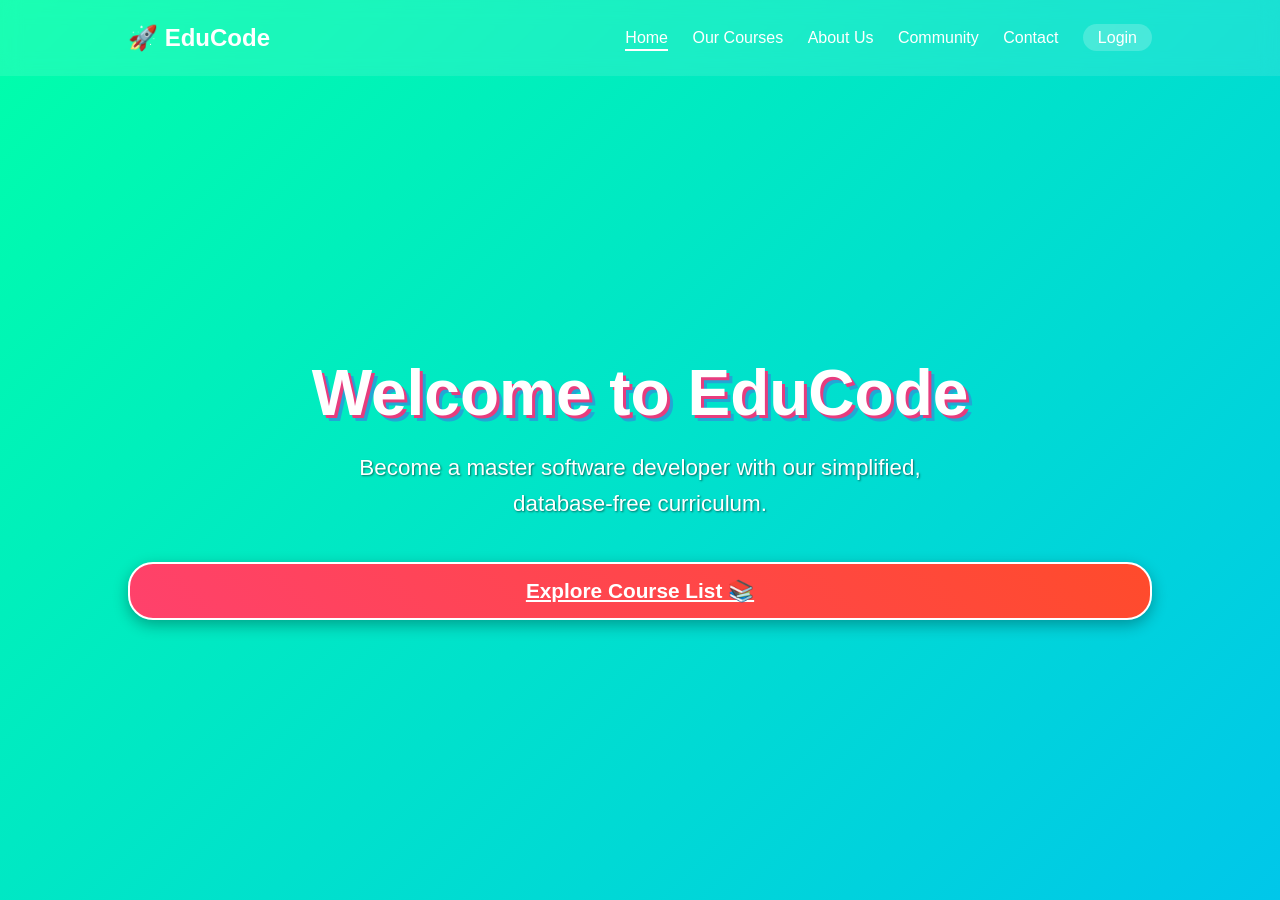
<file: index.html>
<!DOCTYPE html>
<html lang="en">
<head>
    <meta charset="UTF-8">
    <meta name="viewport" content="width=device-width, initial-scale=1.0">
    <title>EduCode Academy - Home</title>
    <link rel="stylesheet" href="style.css">
</head>
<body>

    <header>
        <div class="logo">🚀 EduCode</div>
       <nav>
    <a href="index.html" style="border-bottom: 2px solid white; padding-bottom: 3px;">Home</a>
    <a href="courses.html">Our Courses</a>
    <a href="#" onclick="alert('About Page coming soon!')">About Us</a>
    <a href="#" onclick="alert('Community features coming soon!')">Community</a>
    <a href="#" onclick="alert('Contact form coming soon!')">Contact</a>
    <a href="courses.html?action=login" style="background: rgba(255,255,255,0.2); padding: 5px 15px; border-radius: 15px;">Login</a>
</nav>
    </header>

    <main style="display: flex; flex-direction: column; justify-content: center; align-items: center; text-align: center; color: white; min-height: 70vh;">
        
        <h1 style="font-size: 4rem; margin-bottom: 20px; font-weight: 800; text-shadow: 3px 3px 0px #e73c7e, 6px 6px 0px #23a6d5;">
            Welcome to EduCode
        </h1>
        
        <p style="font-size: 1.4rem; margin-bottom: 40px; max-width: 600px; line-height: 1.6; text-shadow: 1px 1px 2px rgba(0,0,0,0.5);">
            Become a master software developer with our simplified, database-free curriculum.
        </p>
        
        <a href="courses.html" class="btn" style="
            font-size: 1.3rem; 
            padding: 15px 35px; 
            background: linear-gradient(45deg, #ff416c, #ff4b2b); 
            border: 2px solid white;
            box-shadow: 0px 5px 15px rgba(0,0,0,0.3);
            transition: all 0.3s ease;
        ">
            Explore Course List 📚
        </a>

    </main>

</body>
</html>
</file>
<file: style.css>
/* Universal Reset & Typography */
* {
    margin: 0;
    padding: 0;
    box-sizing: border-box;
    font-family: 'Segoe UI', Tahoma, Geneva, Verdana, sans-serif;
}

/* Moving Multi-Color Gradient Background */
body {
    background: linear-gradient(-45deg, #ff2a74, #ff7a00, #00b4ff, #00ffaa);
    background-size: 400% 400% !important;
    animation: gradientAnimation 12s ease infinite !important;
    color: #333;
    min-height: 100vh;
    display: flex;
    flex-direction: column;
}

/* The engine that shifts the colors smoothly */
@keyframes gradientAnimation {
    0% { background-position: 0% 50%; }
    50% { background-position: 100% 50%; }
    100% { background-position: 0% 50%; }
}

/* Header & Navigation Styles */
header {
    display: flex;
    justify-content: space-between;
    align-items: center;
    padding: 1.5rem 10%;
    background: rgba(255, 255, 255, 0.1);
    backdrop-filter: blur(10px);
}
header .logo {
    font-size: 1.5rem;
    font-weight: bold;
    color: white;
}
header nav a {
    color: white;
    text-decoration: none;
    margin-left: 20px;
    font-weight: 500;
    transition: opacity 0.2s;
}
header nav a:hover {
    opacity: 0.8;
}

/* Main Container Layout */
main {
    padding: 3rem 10%;
    flex: 1;
}

/* --- THE FIX: Course Grid Layout Matrix --- */
.course-grid {
    display: grid;
    grid-template-columns: repeat(auto-fill, minmax(280px, 1fr));
    gap: 2rem;
    margin-top: 2rem;
}

.course-card {
    background: white;
    border-radius: 12px;
    overflow: hidden;
    box-shadow: 0 5px 15px rgba(0,0,0,0.1);
    display: flex;
    flex-direction: column;
    transition: transform 0.3s ease;
}
.course-card:hover {
    transform: translateY(-5px);
}
.course-image {
    width: 100%;
    height: 180px;
    object-fit: cover;
}
.course-info {
    padding: 1.5rem;
    display: flex;
    flex-direction: column;
    flex-grow: 1;
    justify-content: space-between;
}
.course-info h3 {
    margin-bottom: 10px;
    color: #2c3e50;
}
.course-info p {
    font-size: 0.9rem;
    color: #666;
    line-content: 1.4;
    margin-bottom: 1.5rem;
}
.btn {
    background: #ff2a74;
    color: white;
    border: none;
    padding: 0.7rem 1.5rem;
    border-radius: 25px;
    cursor: pointer;
    font-weight: 600;
    transition: background 0.2s;
    width: 100%;
}
.btn:hover {
    background: #e01b5d;
}

/* Modal Popup Background Overlay */
.modal-overlay {
    position: fixed;
    top: 0;
    left: 0;
    width: 100%;
    height: 100%;
    background: rgba(0, 0, 0, 0.7);
    backdrop-filter: blur(8px);
    display: none; /* Hidden by default */
    justify-content: center;
    align-items: center;
    z-index: 1000;
}

/* Modal Content Box Layout */
.modal-content {
    background: white;
    padding: 2.5rem;
    border-radius: 15px;
    max-width: 850px; 
    width: 90%;
    box-shadow: 0 10px 30px rgba(0,0,0,0.3);
    position: relative;
    
    /* Grid Implementation Layout setup */
    display: grid;
    grid-template-columns: 1fr 1fr; /* 2 equal columns */
    gap: 2rem;
}

.modal-grid-left {
    display: flex;
    align-items: center;
    justify-content: center;
}
.modal-grid-left img {
    width: 100%;
    height: 100%;
    max-height: 350px;
    object-fit: cover;
    border-radius: 10px;
}
.modal-grid-right {
    display: flex;
    flex-direction: column;
    justify-content: center;
}

/* Close Button (X) */
.close-btn {
    position: absolute;
    top: 15px;
    right: 20px;
    font-size: 2rem;
    cursor: pointer;
    color: #aaa;
    transition: color 0.2s;
}
.close-btn:hover { color: #333; }

.modal-content h2 { margin-bottom: 15px; color: #2c3e50; }
.modal-content h4 { margin-top: 15px; margin-bottom: 8px; color: #e74c3c; }
.modal-content ul { margin-left: 20px; line-height: 1.6; }

/* Responsiveness: Collapse structures to single column layouts */
@media (max-width: 768px) {
    .modal-content {
        grid-template-columns: 1fr;
        padding: 1.5rem;
        gap: 1rem;
    }
    .modal-grid-left img {
        height: 180px;
    }
    main {
        padding: 2rem 5%;
    }
}
</file>
